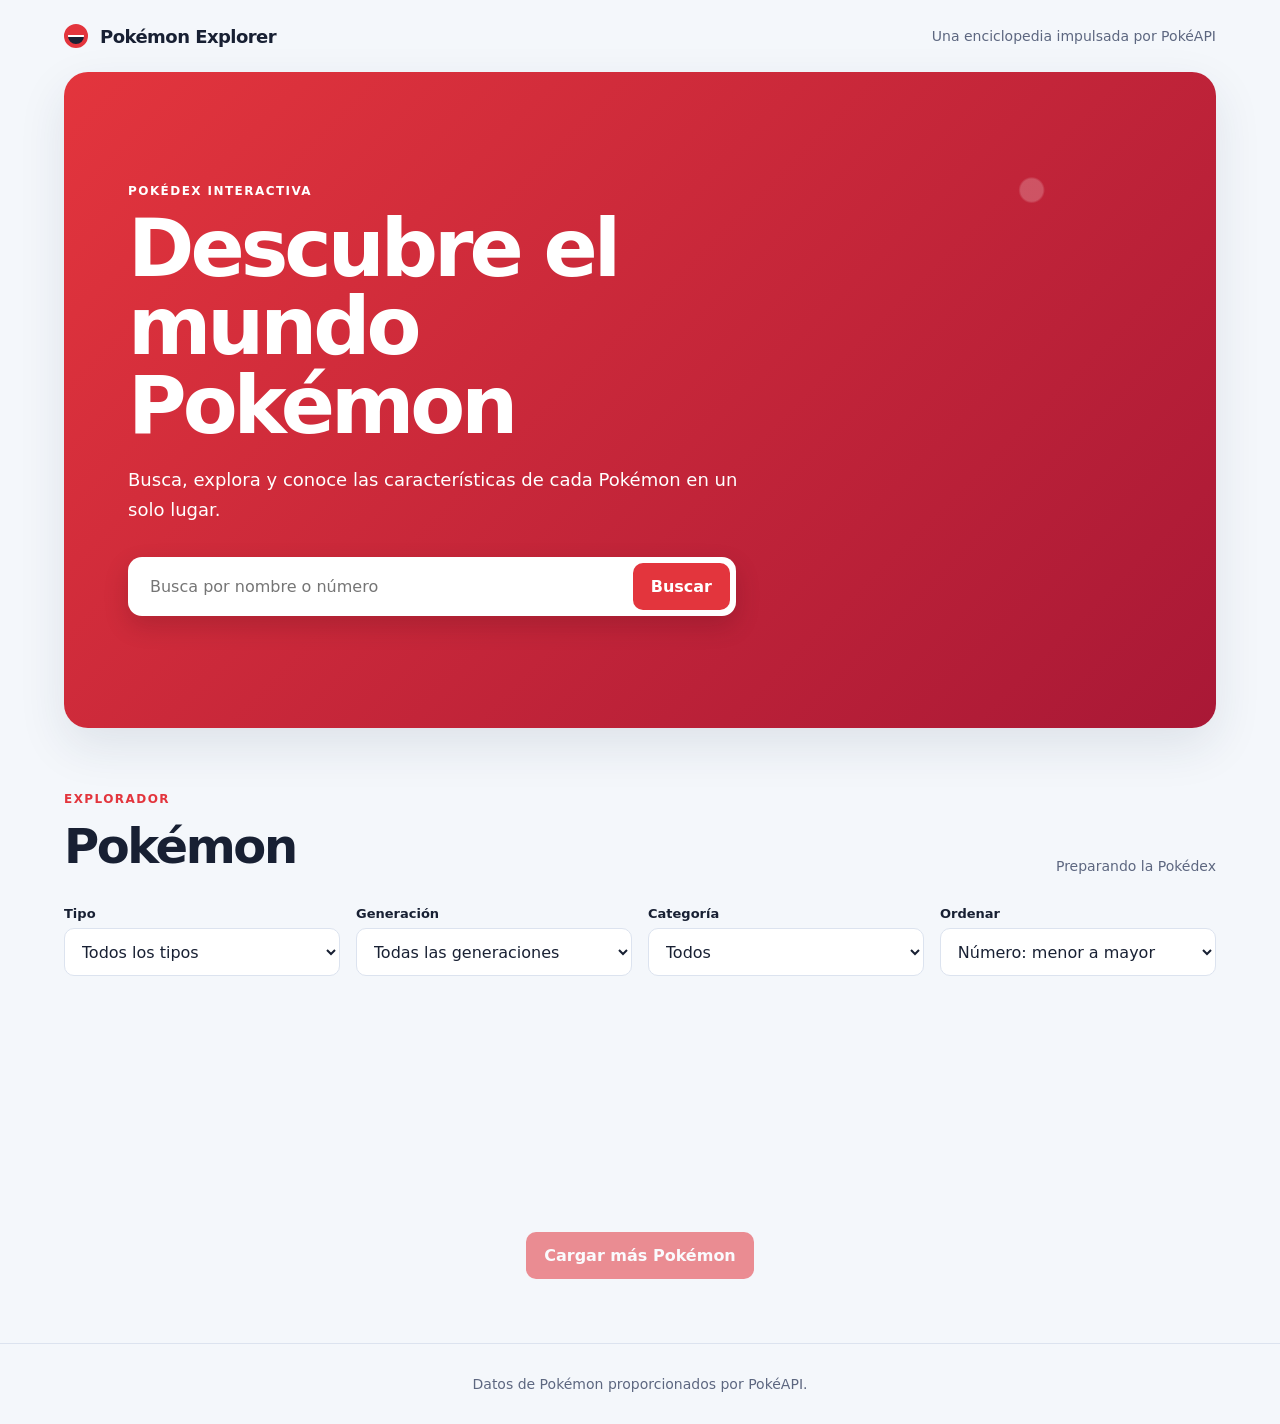
<file: index.html>
<!doctype html>
<html lang="es-CO">
  <head>
    <meta charset="UTF-8" />
    <meta http-equiv="refresh" content="0; url=pokemon-api/" />
    <meta name="viewport" content="width=device-width, initial-scale=1.0" />
    <title>Pokémon Explorer</title>
  </head>
  <body>
    <p>
      Redirigiendo a <a href="pokemon-api/">Pokémon Explorer</a>.
    </p>
  </body>
</html>
</file>
<file: pokemon-api/style.css>
:root {
  --color-canvas: #f4f7fb;
  --color-ink: #182033;
  --color-muted: #5d6780;
  --color-surface: #ffffff;
  --color-primary: #e3353d;
  --color-primary-dark: #bd202a;
  --color-border: #dce3ef;
  --shadow-soft: 0 18px 48px rgb(30 48 82 / 10%);
  --radius-large: 1.5rem;
  --radius-medium: 0.875rem;
  --page-width: 72rem;
}

* {
  box-sizing: border-box;
}

body {
  min-width: 20rem;
  margin: 0;
  color: var(--color-ink);
  background: var(--color-canvas);
  font-family: Inter, ui-sans-serif, system-ui, -apple-system, BlinkMacSystemFont, "Segoe UI", sans-serif;
}

button,
input,
select {
  font: inherit;
}

button,
select {
  cursor: pointer;
}

:focus-visible {
  outline: 3px solid #2c72ff;
  outline-offset: 3px;
}

.site-header {
  display: flex;
  align-items: center;
  justify-content: space-between;
  gap: 1rem;
  width: min(calc(100% - 2rem), var(--page-width));
  margin: 0 auto;
  padding: 1.5rem 0;
}

.brand {
  display: inline-flex;
  align-items: center;
  gap: 0.75rem;
  color: inherit;
  font-size: 1.125rem;
  font-weight: 800;
  letter-spacing: -0.03em;
  text-decoration: none;
}

.brand-mark {
  width: 1.5rem;
  aspect-ratio: 1;
  border: 4px solid var(--color-primary);
  border-radius: 50%;
  background: linear-gradient(var(--color-primary) 0 45%, var(--color-surface) 45% 55%, var(--color-ink) 55%);
}

.header-status,
.browser-count,
.footer-copy {
  margin: 0;
  color: var(--color-muted);
  font-size: 0.875rem;
}

.hero-section,
.browser-section {
  width: min(calc(100% - 2rem), var(--page-width));
  margin: 0 auto;
}

.hero-section {
  padding: clamp(4rem, 10vw, 7rem) clamp(1.5rem, 5vw, 5rem);
  border-radius: var(--radius-large);
  color: #ffffff;
  background: radial-gradient(circle at 84% 18%, rgb(255 255 255 / 22%) 0 1%, transparent 1.2%), linear-gradient(135deg, #e3353d, #a91836);
  box-shadow: var(--shadow-soft);
}

.section-eyebrow {
  margin: 0 0 0.75rem;
  color: inherit;
  font-size: 0.75rem;
  font-weight: 800;
  letter-spacing: 0.12em;
  text-transform: uppercase;
}

.hero-title,
.browser-title {
  margin: 0;
  letter-spacing: -0.05em;
}

.hero-title {
  max-width: 42rem;
  font-size: clamp(2.5rem, 7vw, 5rem);
  line-height: 0.98;
}

.hero-description {
  max-width: 39rem;
  margin: 1.25rem 0 2rem;
  font-size: clamp(1rem, 2vw, 1.125rem);
  line-height: 1.65;
}

.pokemon-search {
  display: flex;
  max-width: 38rem;
  padding: 0.375rem;
  border-radius: var(--radius-medium);
  background: var(--color-surface);
  box-shadow: 0 10px 25px rgb(60 8 21 / 20%);
}

.pokemon-search input {
  min-width: 0;
  flex: 1;
  border: 0;
  border-radius: 0.625rem;
  padding: 0.875rem 1rem;
  color: var(--color-ink);
  background: transparent;
}

.pokemon-search button,
.load-more-button {
  border: 0;
  border-radius: 0.625rem;
  padding: 0.875rem 1.125rem;
  color: #ffffff;
  background: var(--color-primary);
  font-weight: 750;
}

.pokemon-search button:hover,
.load-more-button:hover {
  background: var(--color-primary-dark);
}

.browser-section {
  padding: 4rem 0;
}

.browser-heading {
  display: flex;
  align-items: end;
  justify-content: space-between;
  gap: 1rem;
}

.browser-eyebrow {
  color: var(--color-primary);
}

.browser-title {
  font-size: clamp(2rem, 5vw, 3rem);
}

.browser-controls {
  display: grid;
  grid-template-columns: repeat(4, minmax(0, 1fr));
  gap: 1rem;
  margin-top: 2rem;
}

.control-group {
  display: grid;
  gap: 0.45rem;
}

.control-group label {
  font-size: 0.8125rem;
  font-weight: 750;
}

.control-group select {
  width: 100%;
  border: 1px solid var(--color-border);
  border-radius: 0.625rem;
  padding: 0.8rem;
  color: var(--color-ink);
  background: var(--color-surface);
}

.pokemon-grid {
  display: grid;
  grid-template-columns: repeat(auto-fit, minmax(14rem, 1fr));
  gap: 1.25rem;
  min-height: 12rem;
  margin-top: 2rem;
}

.browser-actions {
  display: flex;
  justify-content: center;
  margin-top: 2rem;
}

.load-more-button {
  opacity: 0.55;
}

.site-footer {
  border-top: 1px solid var(--color-border);
  padding: 2rem 1rem;
  text-align: center;
}

.visually-hidden {
  position: absolute;
  width: 1px;
  height: 1px;
  padding: 0;
  overflow: hidden;
  clip: rect(0, 0, 0, 0);
  white-space: nowrap;
  border: 0;
}

@media (max-width: 44rem) {
  .site-header,
  .browser-heading {
    align-items: flex-start;
    flex-direction: column;
  }

  .browser-controls {
    grid-template-columns: repeat(2, minmax(0, 1fr));
  }
}

@media (max-width: 30rem) {
  .header-status {
    display: none;
  }

  .pokemon-search {
    flex-direction: column;
  }

  .pokemon-search button {
    width: 100%;
  }

  .browser-controls {
    grid-template-columns: 1fr;
  }
}
</file>
